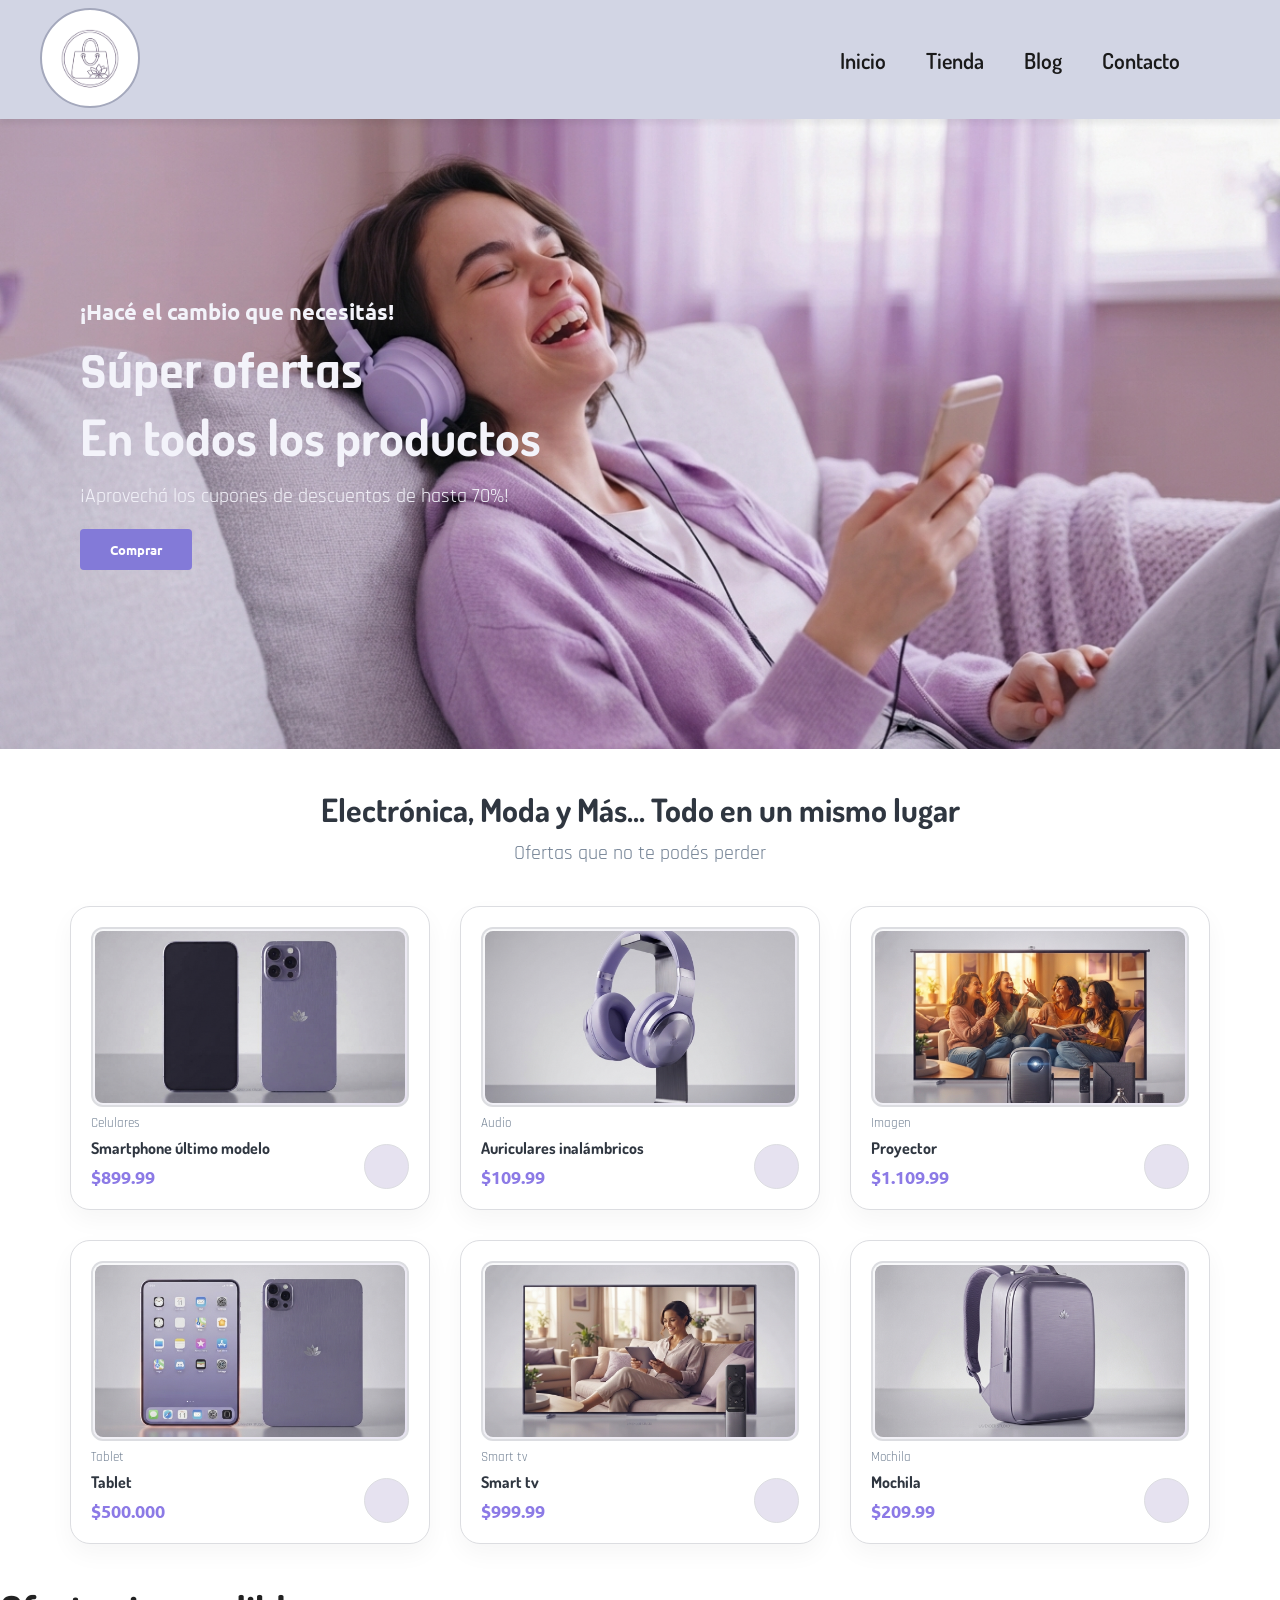
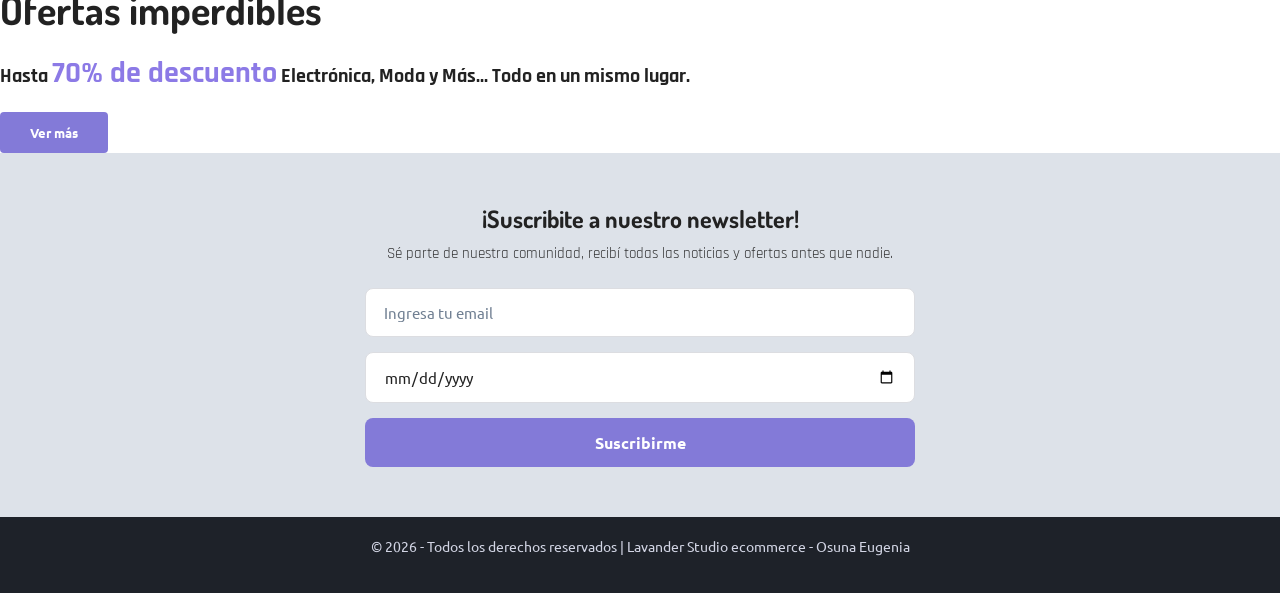
<file: Proyecto Front end/Pre-entrega Front End JS/index.html>
<!DOCTYPE html>
<html lang="es">
<head>
    <meta charset="UTF-8">
    <meta name="viewport" content="width=device-width, initial-scale=1.0">
    <title>Proyecto Front-end JS</title>
    <!-- Enlace a la hoja de estilos CSS -->
    <link rel="stylesheet" href="estilos/styles.css">
    <link rel="stylesheet" href="https://cdnjs.cloudflare.com/ajax/libs/font-awesome/6.4.0/css/all.min.css">
    <link rel='stylesheet' href='https://cdn-uicons.flaticon.com/2.6.0/uicons-regular-straight/css/uicons-regular-straight.css'>
   <link rel='stylesheet' href='https://cdn-uicons.flaticon.com/2.6.0/uicons-brands/css/uicons-brands.css'>
</head>
<body>
    <header class="encabezamiento"> 
        <!-- Logo de la tienda -->
        <a href="index.html">
            <img src="imagenes/logo1.jpg" class="logo" alt="Logo tienda" width="40" height="40">
        </a>
        <nav class="barra-de-navegacion">
            <ul>
                <li><a href="index.html">Inicio</a></li>
                <li><a href="páginas/tienda.html">Tienda</a></li>
                <li><a href="#">Blog</a></li>
                <li><a href="páginas/contactos.html">Contacto</a></li>
                <li>
                    <a href="páginas/carrito.html">
                        <i class="fi fi-rs-bags-shopping"></i>
                    </a>
                </li>
            </ul>
        </nav>
        <div class="movil">
            <a href="páginas/carrito.html">
                <i class="fa-solid fa-bag-shopping"></i>
            </a>
            <i class="fa-solid fa-bars"></i>
        </div>
    </header>

    <main>
        <!-- ===================== HERO (Sección de portada) ====================== -->
        <section class="hero">
            <div class="hero-content">
                <h4>¡Hacé el cambio que necesitás!</h4>
                <h2>Súper ofertas</h2>
                <h1>En todos los productos</h1>
                <p>¡Aprovechá los cupones de descuentos de hasta 70%!</p>
                <button>Comprar</button>
            </div>
        </section>

        <!-- ===================== PRODUCTOS ====================== -->
        <section class="seccion-productos seccion-p1">
            <h2>Electrónica, Moda y Más... Todo en un mismo lugar</h2>
            <p>Ofertas que no te podés perder</p>
            <div class="productos-contenedor">
                
                <!-- Celular -->
                <div class="producto">
                    <img src="imagenes/productos/celular.jpg.jpg" alt="Celular">
                    <div class="descripcion-del-producto">
                        <span>Celulares</span>
                        <h5>Smartphone último modelo</h5>
                        <h4>$899.99</h4>
                    </div>
                    <a class="carrito" data-nombre="Smartphone último modelo" data-precio="899.99" data-imagen="imagenes/productos/celular.jpg">
                        <i class="fi fi-rs-bags-shopping"></i>
                    </a>
                </div>

                <!-- Auriculares -->
                <div class="producto">
                    <img src="imagenes/productos/auriculares.jpg" alt="Auriculares">
                    <div class="descripcion-del-producto">
                        <span>Audio</span>
                        <h5>Auriculares inalámbricos</h5>
                        <h4>$109.99</h4>
                    </div>
                    <a class="carrito" data-nombre="Auriculares inalámbricos" data-precio="109.99" data-imagen="imagenes/productos/auriculares.jpg">
                        <i class="fi fi-rs-bags-shopping"></i>
                    </a>
                </div>

                <!-- Proyector -->
                <div class="producto">
                    <img src="imagenes/productos/proyector.jpg" alt="Proyector">
                    <div class="descripcion-del-producto">
                        <span>Imagen</span>
                        <h5>Proyector</h5>
                        <h4>$1.109.99</h4>
                    </div>
                    <a class="carrito" data-nombre="Proyector" data-precio="1109.99" data-imagen="imagenes/productos/proyector.jpg">
                        <i class="fi fi-rs-bags-shopping"></i>
                    </a>
                </div>

                <!-- Tablet -->
                <div class="producto">
                    <img src="imagenes/productos/tablet.jpg" alt="Tablet">
                    <div class="descripcion-del-producto">
                        <span>Tablet</span>
                        <h5>Tablet</h5>
                        <h4>$500.000</h4>
                    </div>
                    <a class="carrito" data-nombre="Tablet" data-precio="500000" data-imagen="imagenes/productos/tablet.jpg">
                        <i class="fi fi-rs-bags-shopping"></i>
                    </a>
                </div>

                <!-- Smart TV -->
                <div class="producto">
                    <img src="imagenes/productos/television.jpg" alt="Smart tv">
                    <div class="descripcion-del-producto">
                        <span>Smart tv</span>
                        <h5>Smart tv</h5>
                        <h4>$999.99</h4>
                    </div>
                    <a class="carrito" data-nombre="Smart TV" data-precio="999.99" data-imagen="imagenes/productos/television.jpg">
                        <i class="fi fi-rs-bags-shopping"></i>
                    </a>
                </div>

                <!-- Mochila -->
                <div class="producto">
                    <img src="imagenes/productos/mochila.jpg" alt="Mochila">
                    <div class="descripcion-del-producto">
                        <span>Mochila</span>
                        <h5>Mochila</h5>
                        <h4>$209.99</h4>
                    </div>
                    <a class="carrito" data-nombre="Mochila" data-precio="209.99" data-imagen="imagenes/productos/mochila.jpg">
                        <i class="fi fi-rs-bags-shopping"></i>
                    </a>
                </div>

            </div> <!-- Cierre de productos-contenedor -->
        </section>

        <!--======================================= BANNER ==========================================-->
        <section class="seccion-banner-m1">
            <h4>Ofertas imperdibles</h4>
            <h2>Hasta <span>70% de descuento</span> Electrónica, Moda y Más... Todo en un mismo lugar.</h2>
            <button>Ver más</button>
        </section>
    </main>

    <footer>
        <!-- Newsletter -->
        <div class="newsletter-footer">
            <div class="newsletter-container">
                <h2>¡Suscribite a nuestro newsletter!</h2>
                <p>Sé parte de nuestra comunidad, recibí todas las noticias y ofertas antes que nadie.</p>
                
                <form class="newsletter-form">
                    <input type="email" placeholder="Ingresa tu email" required>
                    <input type="date" placeholder="dd/mm/aaaa" required>
                    <button type="submit">Suscribirme</button>
                </form>
            </div>
        </div>

        <div class="footer-main-content">
            <p>&copy; 2026 - Todos los derechos reservados | Lavander Studio ecommerce - Osuna Eugenia</p>
        <br>
        <div class="container-redes">
             <i class="fi fi-brands-instagram"></i>
             <i class="fi fi-brands-facebook"></i>
             <i class="fi fi-brands-whatsapp"></i>
        </div>
    </footer>
</body>
</html>
</file>
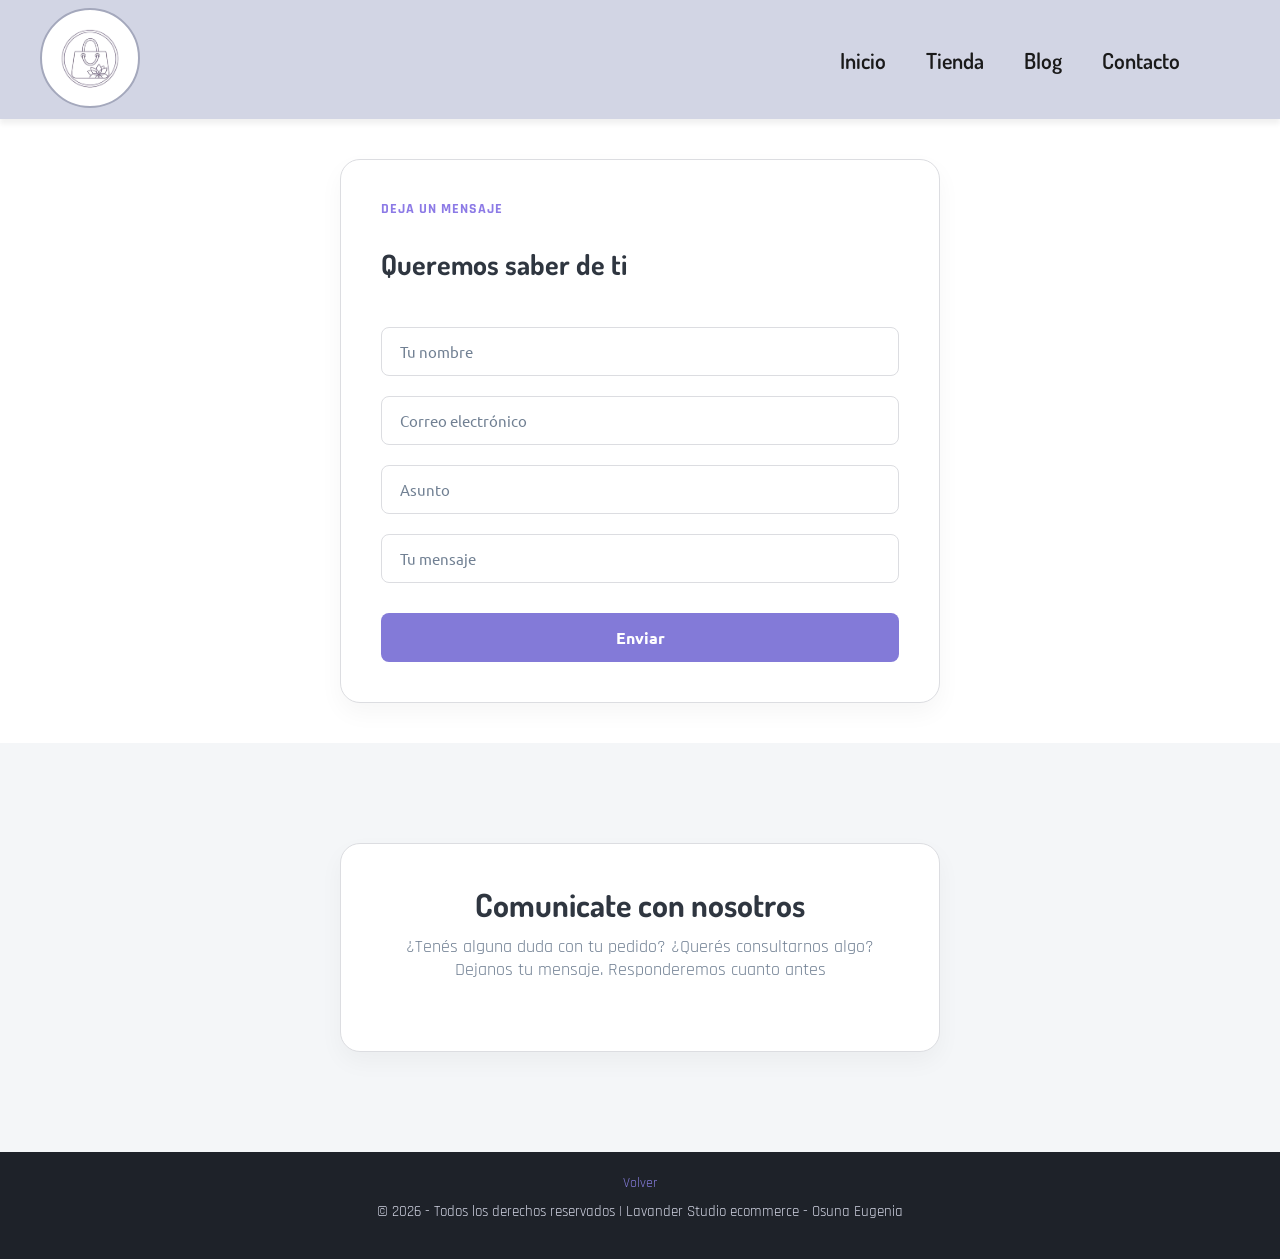
<file: Proyecto Front end/Pre-entrega Front End JS/páginas/contactos.html>
<!DOCTYPE html>
<html lang="es">
<head>
    <meta charset="UTF-8">
    <meta name="viewport" content="width=device-width, initial-scale=1.0">
    <title>Contacto - Ecommerce</title>
    
    <link rel="stylesheet" href="../estilos/contacto.css">
    <link rel='stylesheet' href='https://cdn-uicons.flaticon.com/2.6.0/uicons-regular-straight/css/uicons-regular-straight.css'>
    <link rel='stylesheet' href='https://cdn-uicons.flaticon.com/2.6.0/uicons-brands/css/uicons-brands.css'>
</head>
    <body>
    <header class="encabezamiento"> 
        <!-- Logo tienda-->
        <a href="index.html">
            <img src="../imagenes/logo1.jpg" class="logo" alt="Logo tienda" width="40" height="40">
        </a>
       <nav class="barra-de-navegacion">
            <ul>
                <!-- Inicio vuelve al inicio -->
                <li><a href="../index.html">Inicio</a></li>
                <li><a href="tienda.html">Tienda</a></li>
                <li><a href="#">Blog</a></li>
                <li><a href="contactos.html">Contacto</a></li>
                <li>
                    <a href="carrito.html">
                      <i class="fi fi-rs-bags-shopping"></i>
                    </a>
                </li>
            </ul>
        </nav>
        <div class="movil">
            <a href="carrito.html">
                <i class="fa-solid fa-bag-shopping"></i>
            </a>
            <i class="fa-solid fa-bars"></i>
        </div>
    </header>
    <!-- ==================== FORMULARIO CONTACTO ==================== -->
<form action="https://formspree.io/f/xwlvllae" method="POST" id="formularioContacto"> 
    <span>DEJA UN MENSAJE</span>
    <h2>Queremos saber de ti</h2>
    <!-- Nombre -->
    <div class="campo-control">
        <input type="text" id="nombre" name="nombre" placeholder="Tu nombre">
    </div>
    
    <!-- Correo electrónico -->
    <div class="campo-control">
        <input type="email" id="email" name="correo" placeholder="Correo electrónico">
    </div>

    <!-- Asunto -->
    <div class="campo-control">
        <input type="text" id="Asunto" name="Asunto" placeholder="Asunto" required>
    </div>

    <!-- Mensaje -->
    <div class="campo-control">
          <input type="text" id="Mensaje" name="Mensaje" placeholder="Tu mensaje" required>
    </div>

    <button type="submit">Enviar</button>
</form>
</body>
</html>
            </a>
            <i class="fa-solid fa-bars"></i>
        </div>
    </header>
    <main class="contacto-container">
        <section class="contacto-card">  
            <h1>Comunicate con nosotros</h1>
            <p>¿Tenés alguna duda con tu pedido? ¿Querés consultarnos algo? Dejanos tu mensaje. Responderemos cuanto antes</p> 
            <form class="form-contacto"> 
                <div></div>
            </form>
        </section>
    </main>
    <footer>
        <a href="../index.html">Volver</a>
        <div class="footer-contenido">
            <p>&copy; 2026 - Todos los derechos reservados | Lavander Studio ecommerce - Osuna Eugenia</p>
        </div>
        <br>
        <div class="container-redes">
             <i class="fi fi-brands-instagram"></i>
             <i class="fi fi-brands-facebook"></i>
             <i class="fi fi-brands-whatsapp"></i>
        </div>
    </footer>
</body>
</html>
</file>
<file: Proyecto Front end/Pre-entrega Front End JS/estilos/styles.css>
/* ==================== ESTILOS GENERALES ==================== */
@import url('https://fonts.googleapis.com/css2?family=Bricolage+Grotesque:opsz,wght@12..96,200..800&display=swap');
@import url('https://fonts.googleapis.com/css2?family=Ubuntu:ital,wght@0,300;0,400;0,500;0,700;1,300;1,400;1,500;1,700&display=swap');
@import url('https://fonts.googleapis.com/css2?family=Dosis:wght@200..800&display=swap');
@import url('https://fonts.googleapis.com/css2?family=Rajdhani:wght@300;400;500;600;700&display=swap');
* {
    margin: 0;
    padding: 0;
    box-sizing: border-box;
    font-family:'Ubuntu', sans-serif, Tahoma, Verdana;
}
body {
    background-color: #ffffff;
    color: #222;
}

/* ==================== HEADER ==================== */
.encabezamiento {
    display: flex;
    align-items: center;
    justify-content: space-between;
    padding: 8px 40px; 
    background: #d2d5e4;
    box-shadow: 0 5px 5px rgba(0, 0, 0, 0.06);
    position: sticky;
    top: 0;
    z-index: 999;
}

.logo {
    width: 100px;
    height: 100px;
    border-radius: 50%;
    object-fit: cover;
    border: 2px solid #a4a8bc;
    background: #fff;
}

.barra-de-navegacion ul {
    display: flex;
    align-items: center;
    list-style: none;
}

.barra-de-navegacion li {
    padding: 0 20px;
}

.barra-de-navegacion li a {
    text-decoration: none;
    font-size: 22px;
    font-weight: 600;
    color: #2f3640;
    transition: 0.3s ease;
   font-family:'Dosis', sans-serif, Tahoma, Verdana;
}

.barra-de-navegacion li a:hover,
.barra-de-navegacion li a.active {
    color: #7158e2; 
}

.barra-de-navegacion ul {
    display: flex;
    align-items: center;
    list-style: none;
}

.barra-de-navegacion li {
    padding: 0 20px;
}

.barra-de-navegacion li a {
    text-decoration: none;
    font-size: 22px;
    font-weight: 600;
    color: #1a1a1a;
    transition: 0.3s ease;
}

.barra-de-navegacion li a:hover,
.barra-de-navegacion li a.active {
    color: #837ad8;
}
.barra-de-navegacion a i.fi {
    font-size: 30px;
    }
.movil {
    display: none; 
}

/* ==================== PORTADA ==================== */
.hero {
    background-image: url('../imagenes/hero4.jpg');
    background-color: #f4f6f8;
    height: 70vh;
    background-size: cover;
    background-position: top 25% right 0;
    padding: 0 80px;
    display: flex;
    flex-direction: column;
    align-items: flex-start;
    justify-content: center;   
}

.hero-content h4 {
    padding-bottom: 15px;
    font-size: 22px;
    color: #f3f3fa;
}

.hero-content h2 {
    font-size: 50px;
    color: #f3f3fa;
    font-family:'Rajdhani', sans-serif, Tahoma, Verdana;
}

.hero-content h1 {
    font-size: 50px;
    color: #f3f3fa;
    font-family:'Dosis', sans-serif, Tahoma, Verdana;
}

.hero-content p {
    font-size: 20px;
     color: #f3f3fa;
    margin: 15px 0 20px 0;
    font-family:'Rajdhani', sans-serif, Tahoma, Verdana;
}

.hero-content button {
    background-color: #837ad8;
    color: white;
    padding: 12px 30px;
    border: none;
    border-radius: 4px;
    font-weight: 600;
    cursor: pointer;
    transition: 0.2s;
}

.hero-content button:hover {
    background-color: #837ad8;
}
/* ==================== PRODUCTOS ==================== */
.seccion-productos {
    text-align: center;
    padding: 40px 20px;
}

.seccion-productos h2 {
    font-size: 32px;
    color: #2f3640;
    font-family:'Dosis', sans-serif, Tahoma, Verdana;
}

.seccion-productos p {
    color: #718093;
    margin-top: 10px;
    margin-bottom: 40px;
    font-family:'Rajdhani', sans-serif, Tahoma, Verdana;
    font-size: 20px;
}

.productos-contenedor {
    display: flex;
    flex-wrap: wrap;
    justify-content: center;
    gap: 30px;
    max-width: 1200px;
    margin: 0 auto;
}

.producto {
    width: 31%; 
    min-width: 320px; 
    max-width: 360px;
    border: 1px solid #dcdde1;
    border-radius: 20px;
    padding: 20px; 
    cursor: pointer;
    box-shadow: 0 10px 25px rgba(0, 0, 0, 0.04);
    transition: 0.2s ease;
    position: relative;
    background: #fff;
    text-align: left;
}

.producto:hover {
    box-shadow: 0 15px 35px rgba(0, 0, 0, 0.08);
}

.producto img {
    width: 100%;
    height: 180px;
    object-fit: cover;
    border-radius:12px;
    border:2px solid #dcdde1;
    background:linear-gradient(135deg, #f8f9fa, #e6e2f0);
    padding:2px;
}

.descripcion-del-producto span {
    color: #718093;
    font-size: 13px;
    font-family:'Rajdhani', sans-serif, Tahoma, Verdana;
}

.descripcion-del-producto h5 {
    padding-top: 7px;
    color: #2f3640;
    font-size: 16px; 
    font-family:'Dosis', sans-serif, Tahoma, Verdana;
}

.descripcion-del-producto h4 {
    padding-top: 7px;
    font-size: 18px;
    font-weight: 700;
    color: #8c7ae6;
    font-family:'Ubuntu', sans-serif, Tahoma, Verdana;
}

.producto .carrito {
    position: absolute;
    bottom: 20px;
    right: 20px;
    width: 45px;
    height: 45px;
    line-height: 45px;
    border-radius: 50px;
    background-color: #e6e2f0;
    color: #8c7ae6;
    text-align: center;
    border: 1px solid #dcdde1;
}

.producto .carrito:hover {
    background-color: #8c7ae6;
    color: #fff;
}
.seccion-banner-m1 {
    display: flex;
    flex-direction: column;
    align-items:flex-start;
    gap: 20px; 
}
.seccion-banner-m1 h4 { 
    font-size: 40px;
    color: #222;
    font-family: 'Dosis', sans-serif, Tahoma, Verdana;
}

.seccion-banner-m1 h2 {
    font-size: 20px;
    color: #222;
    font-family: 'Rajdhani', sans-serif, Tahoma, Verdana; 
}

.seccion-banner-m1 span {
    font-size: 30px;
    color: #8c7ae6;
    font-family: 'Rajdhani',sans-serif, Tahoma, Verdana;
}

.seccion-banner-m1 button {
    background-color: #837ad8;
    color: white;
    padding: 12px 30px;
    border: none;
    border-radius: 4px;
    font-weight: 600;
    cursor: pointer;
    transition: 0.2s;
}

.seccion-banner-m1 button:hover {
    background-color: #7158e2;
}
/* ==================== FOOTER y NEWSLETTER ==================== */
.newsletter-footer {
    background-color: #dde2e9;
    color: #ffffff;
    padding: 50px 20px;
    text-align: center;
}

.newsletter-container {
    max-width: 550px;
    margin: 0 auto;
}

.newsletter-footer h2 {
    font-size: 24px;
    margin-bottom: 10px;
    color: #222;
    font-family:'Dosis', sans-serif, Tahoma, Verdana;
}

.newsletter-footer p {
    font-size: 15px;
    margin-bottom: 25px;
    opacity: 0.9;
    color: #222;
    font-family:'Rajdhani', sans-serif, Tahoma, Verdana;
} 

.newsletter-form {
    display: flex;
    flex-direction: column;
    gap: 15px;
}

.newsletter-form input {
    padding: 14px 18px;
    font-size: 15px;
    border-radius: 8px;
    border: 1px solid #dcdde1;
    outline: none;
    width: 100%;
    background-color: #ffffff;
    color: #222;
}

.newsletter-form input::placeholder {
    color: #718093;
}

.newsletter-form button {
    background-color: #837ad8;
    color: white;
    padding: 14px 18px;
    font-size: 16px;
    font-weight: 600;
    border: none;
    border-radius: 8px;
    cursor: pointer;
    transition: background-color 0.2s ease;
}

.newsletter-form button:hover {
    background-color: #7158e2;
}

.footer-main-content {
    background-color: #1e2229;
    color: #d2d5e4;
    text-align: center;
    padding: 20px;
    font-size: 14px;

}
</file>
<file: Proyecto Front end/Pre-entrega Front End JS/estilos/contacto.css>
/* ==================== ESTILOS GENERALES ==================== */
@import url('https://fonts.googleapis.com/css2?family=Bricolage+Grotesque:opsz,wght@12..96,200..800&display=swap');
@import url('https://fonts.googleapis.com/css2?family=Ubuntu:ital,wght@0,300;0,400;0,500;0,700;1,300;1,400;1,500;1,700&display=swap');
@import url('https://fonts.googleapis.com/css2?family=Dosis:wght@200..800&display=swap');
@import url('https://fonts.googleapis.com/css2?family=Rajdhani:wght@300;400;500;600;700&display=swap');

* {
    margin: 0;
    padding: 0;
    box-sizing: border-box;
    font-family: 'Ubuntu', sans-serif, Tahoma, Verdana;
}

body {
    background-color: #ffffff;
    color: #222;
    display: flex;
    flex-direction: column;
    min-height: 100vh;
}

/* ==================== HEADER ==================== */
.encabezamiento {
    display: flex;
    align-items: center;
    justify-content: space-between;
    padding: 8px 40px; 
    background: #d2d5e4;
    box-shadow: 0 5px 5px rgba(0, 0, 0, 0.06);
    position: sticky;
    top: 0;
    z-index: 999;
}

.logo {
    width: 100px;
    height: 100px;
    border-radius: 50%;
    object-fit: cover;
    border: 2px solid #a4a8bc;
    background: #fff;
}

.barra-de-navegacion ul {
    display: flex;
    align-items: center;
    list-style: none;
}

.barra-de-navegacion li {
    padding: 0 20px;
}

.barra-de-navegacion li a {
    text-decoration: none;
    font-size: 22px;
    font-weight: 600;
    color: #1a1a1a;
    transition: 0.3s ease;
    font-family: 'Dosis', sans-serif, Tahoma, Verdana;
}

.barra-de-navegacion li a:hover,
.barra-de-navegacion li a.active {
    color: #7158e2; 
}

.barra-de-navegacion a i.fi,
.barra-de-navegacion a i.fa-solid {
    font-size: 24px;
}

.movil {
    display: none; 
}

/* ==================== FORMULARIO DE CONTACTO ==================== */
.contacto-container {
    flex: 1;
    display: flex;
    justify-content: center;
    align-items: center;
    padding: 60px 20px;
    background-color: #f4f6f8;
}

.contacto-card, 
#formularioContacto {
    background: #ffffff;
    border: 1px solid #dcdde1;
    border-radius: 20px;
    padding: 40px;
    width: 100%;
    max-width: 600px;
    box-shadow: 0 10px 25px rgba(0, 0, 0, 0.04);
    margin: 40px auto;
}

.contacto-card h1 {
    font-size: 32px;
    color: #2f3640;
    font-family: 'Dosis', sans-serif, Tahoma, Verdana;
    margin-bottom: 10px;
    text-align: center;
}

.contacto-card p {
    color: #718093;
    font-size: 18px;
    font-family: 'Rajdhani', sans-serif, Tahoma, Verdana;
    margin-bottom: 30px;
    text-align: center;
}

#formularioContacto span {
    font-size: 14px;
    color: #8c7ae6;
    font-family: 'Rajdhani', sans-serif, Tahoma, Verdana;
    font-weight: 700;
    letter-spacing: 1px;
    text-transform: uppercase;
    display: block;
    margin-bottom: 8px;
}

#formularioContacto h2 {
    font-size: 28px;
    color: #2f3640;
    font-family: 'Dosis', sans-serif, Tahoma, Verdana;
    margin-bottom: 25px;
}

.form-contacto,
#formularioContacto {
    display: flex;
    flex-direction: column;
    gap: 20px;
}

.campo-control {
    width: 100%;
}

.campo-control input,
.campo-control textarea,
.form-contacto input,
.form-contacto textarea {
    width: 100%;
    padding: 14px 18px;
    font-size: 15px;
    border-radius: 8px;
    border: 1px solid #dcdde1;
    outline: none;
    background-color: #ffffff;
    color: #222;
    font-family: 'Ubuntu', sans-serif;
    transition: border-color 0.2s ease;
}

.campo-control input:focus,
.campo-control textarea:focus,
.form-contacto input:focus,
.form-contacto textarea:focus {
    border-color: #8c7ae6;
}

.campo-control input::placeholder,
.campo-control textarea::placeholder,
.form-contacto input::placeholder,
.form-contacto textarea::placeholder {
    color: #718093;
}

#formularioContacto button[type="submit"],
.form-contacto button {
    background-color: #837ad8;
    color: white;
    padding: 14px 18px;
    font-size: 16px;
    font-weight: 600;
    border: none;
    border-radius: 8px;
    cursor: pointer;
    transition: background-color 0.2s ease;
    font-family: 'Ubuntu', sans-serif;
    margin-top: 10px;
}

#formularioContacto button[type="submit"]:hover,
.form-contacto button:hover {
    background-color: #7158e2;
}

/* ==================== FOOTER ==================== */
footer {
    background-color: #1e2229;
    color: #d2d5e4;
    text-align: center;
    padding: 20px;
    font-size: 14px;
}

footer a {
    color: #837ad8;
    text-decoration: none;
    margin-bottom: 10px;
    display: inline-block;
    font-family: 'Rajdhani', sans-serif;
}

footer a:hover {
    text-decoration: underline;
}

.footer-contenido p {
    font-family: 'Rajdhani', sans-serif;
    font-size: 15px;
}
</file>
